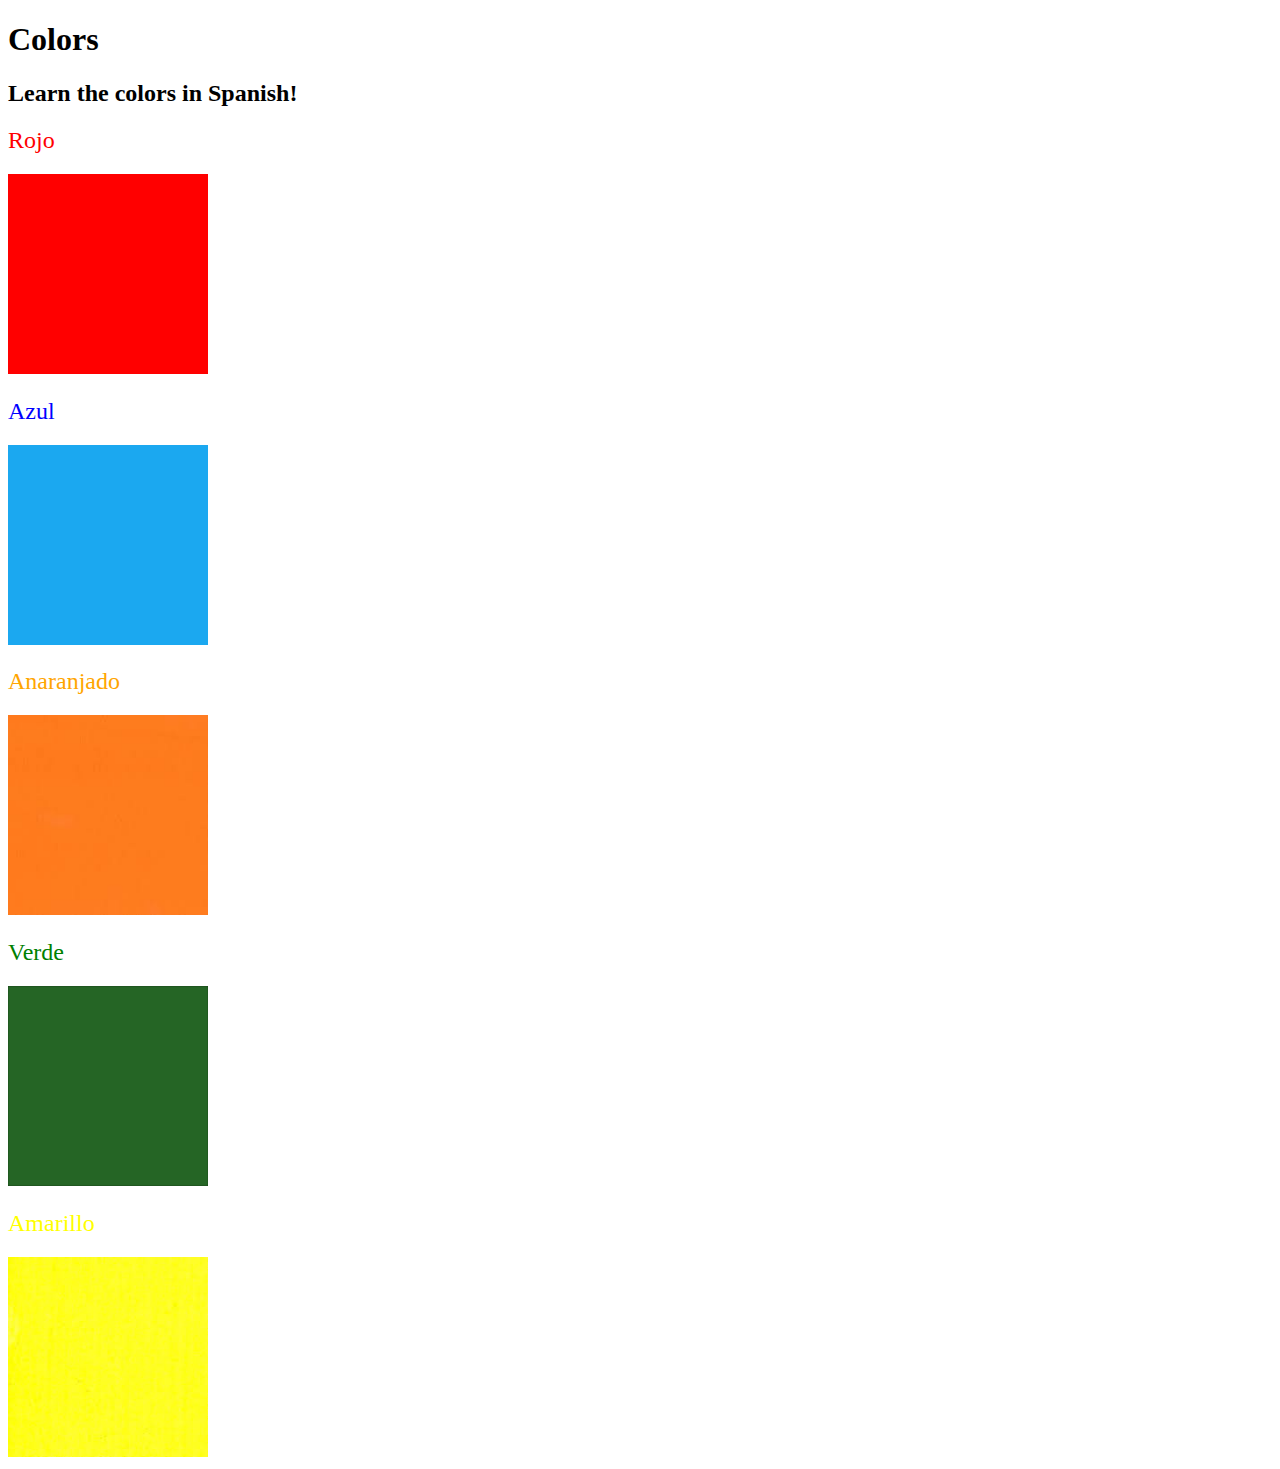
<file: Colour Vocab Project/index.html>
<!DOCTYPE html>
<html lang="en">

<head>
  <meta charset="UTF-8">
  <title>Spanish Vocabulary</title>
  <link rel="stylesheet" href="./style.css" />
</head>

<body>
  <h1>Colors</h1>
  <h2>Learn the colors in Spanish!</h2>
  <h2 class="color-title" id="red">Rojo</h2>
  <img src="./images/red.png" alt="red" />

  <h2 class="color-title" id="blue">Azul</h2>
  <img src="./images/blue.png" alt="blue" />

  <h2 class="color-title" id="orange">Anaranjado</h2>
  <img src="./images/orange.png" alt="orange" />

  <h2 class="color-title" id="green">Verde</h2>
  <img src="./images/green.png" alt="green" />

  <h2 class="color-title" id="yellow">Amarillo</h2>
  <img src="./images/yellow.png" alt="yellow" />
</body>

</html>
</file>
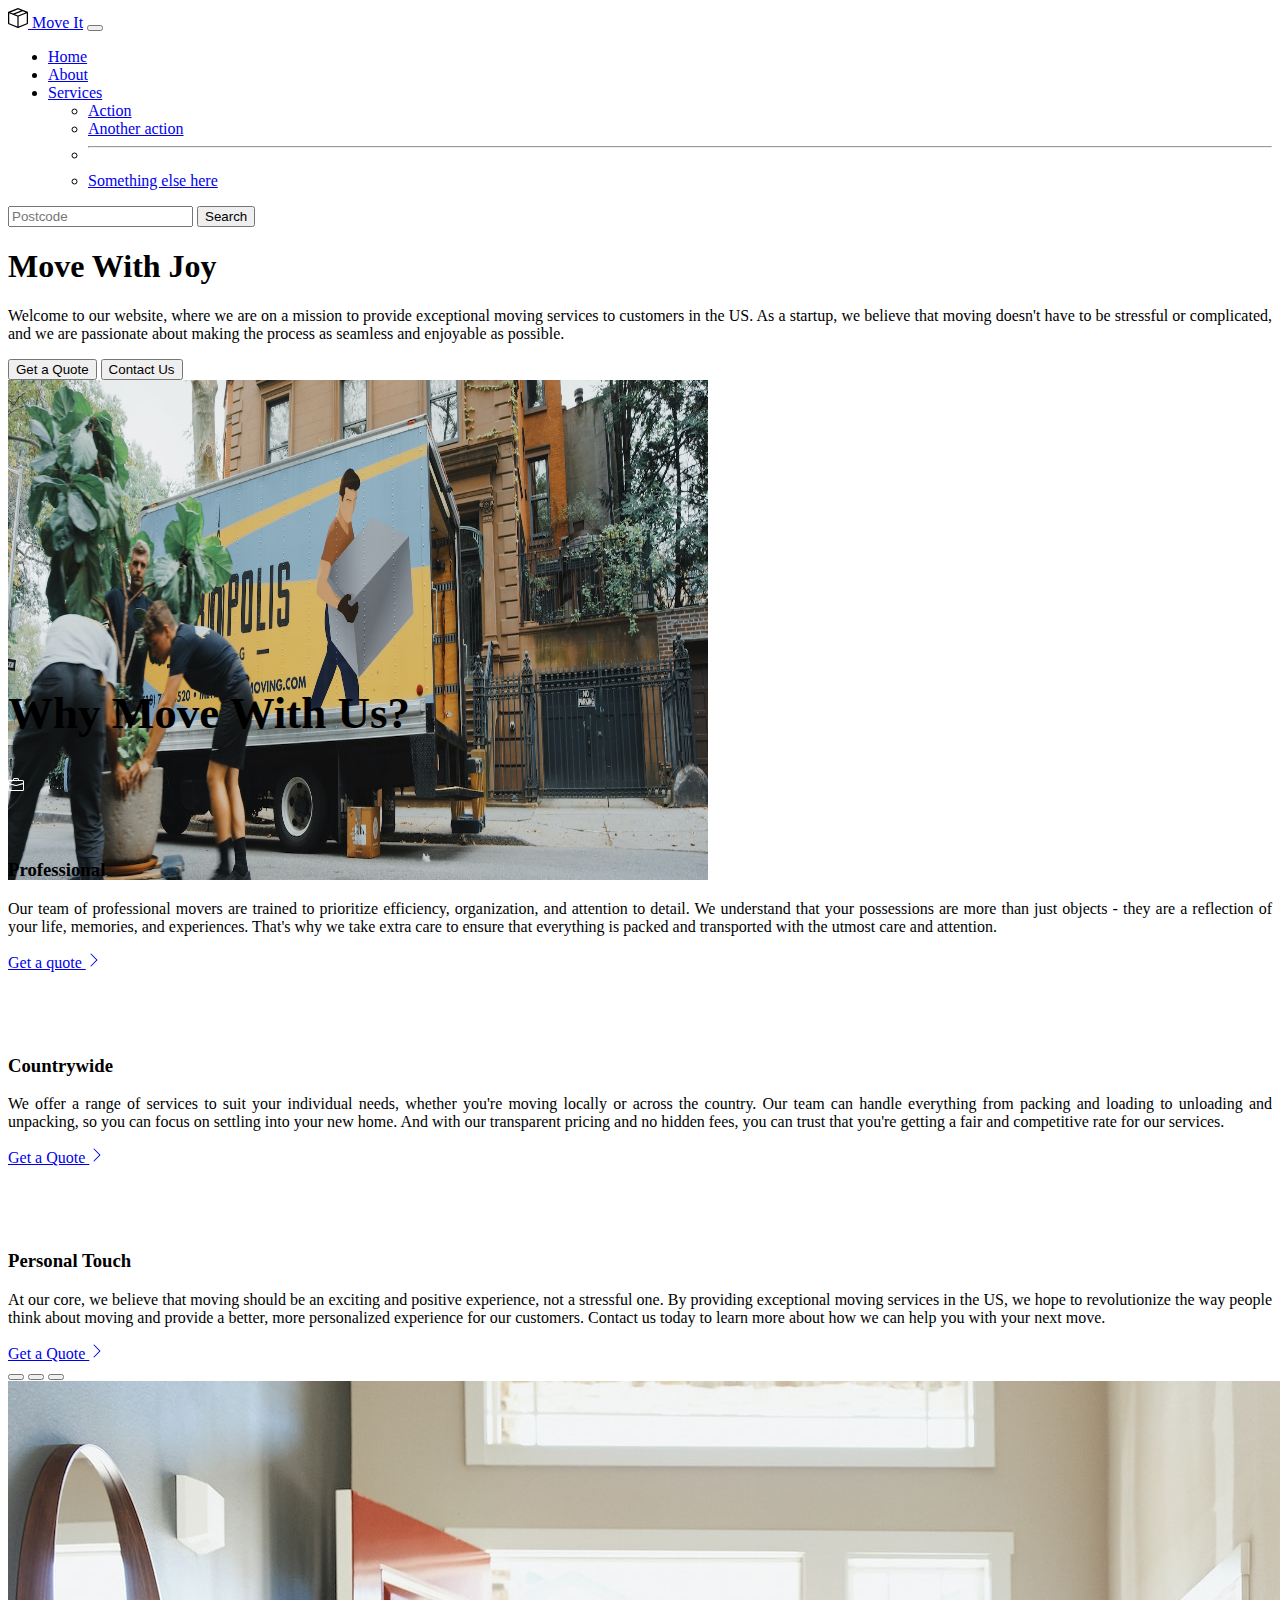
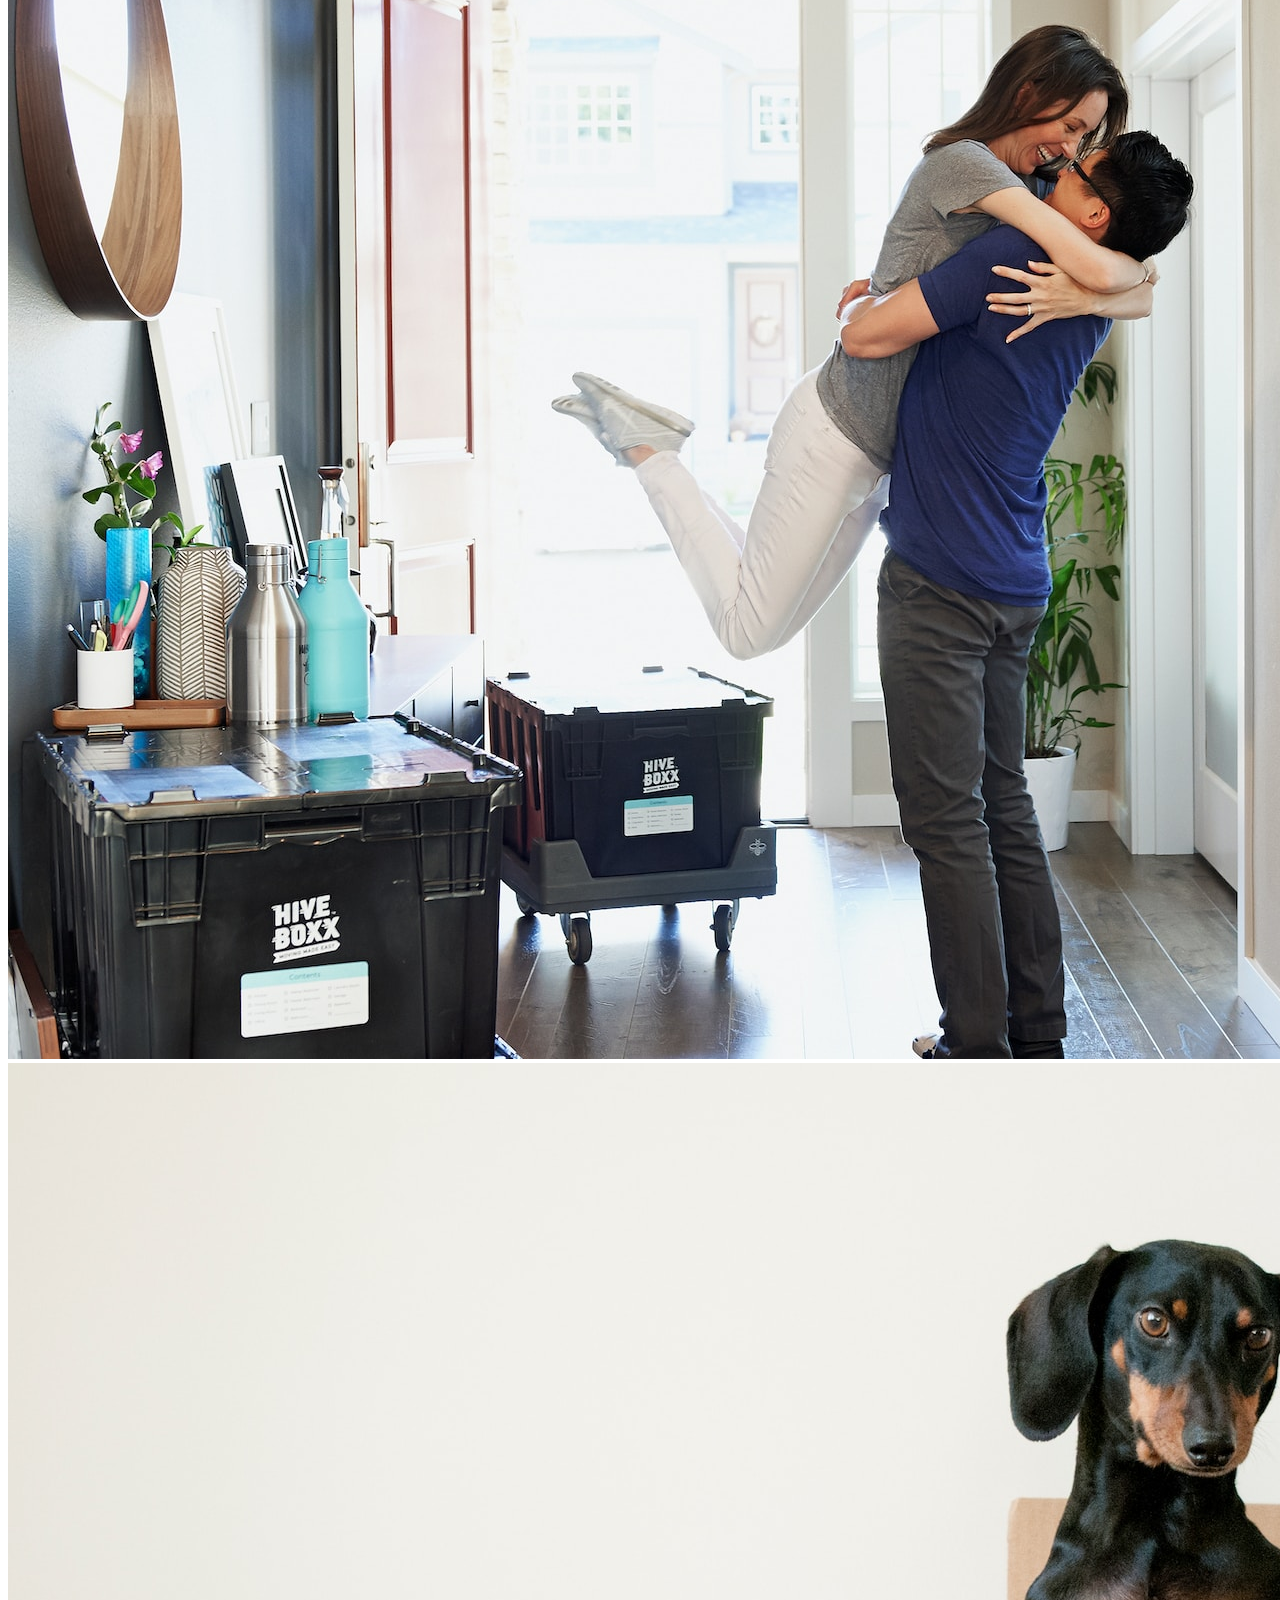
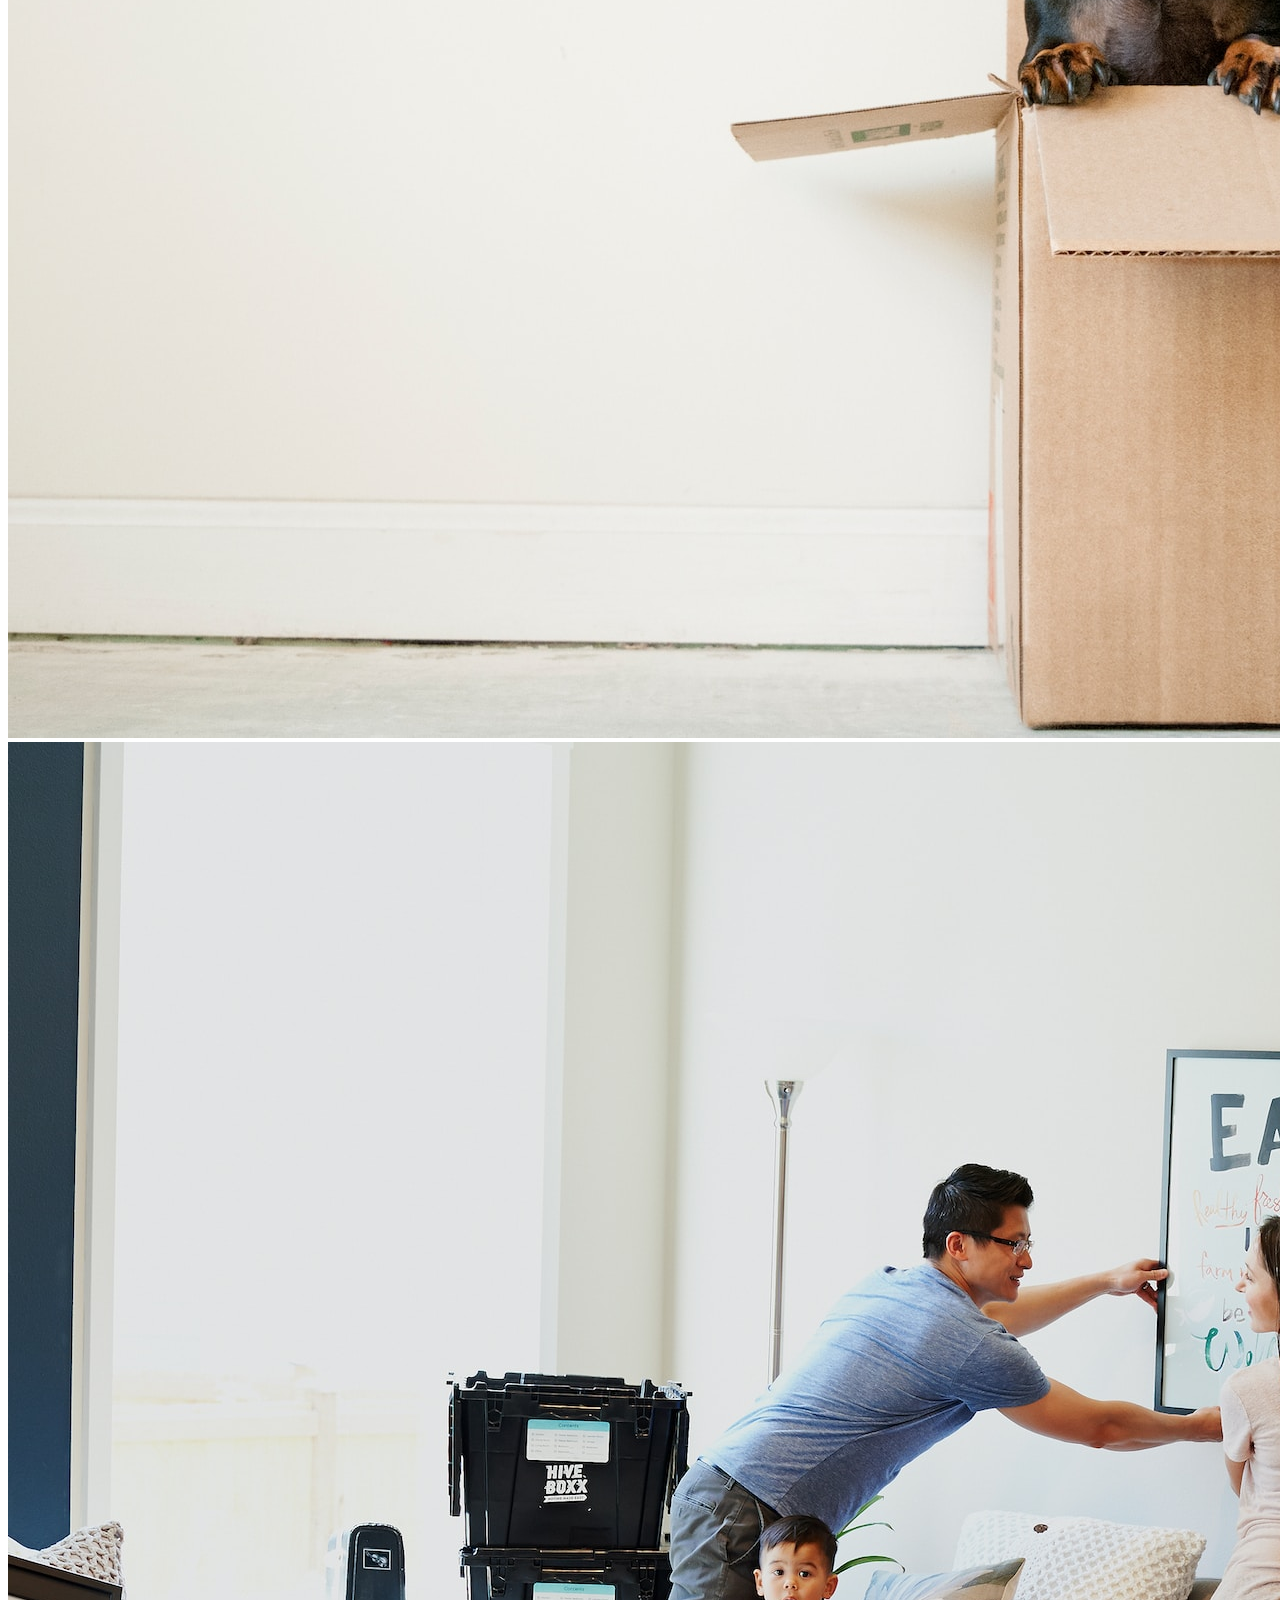
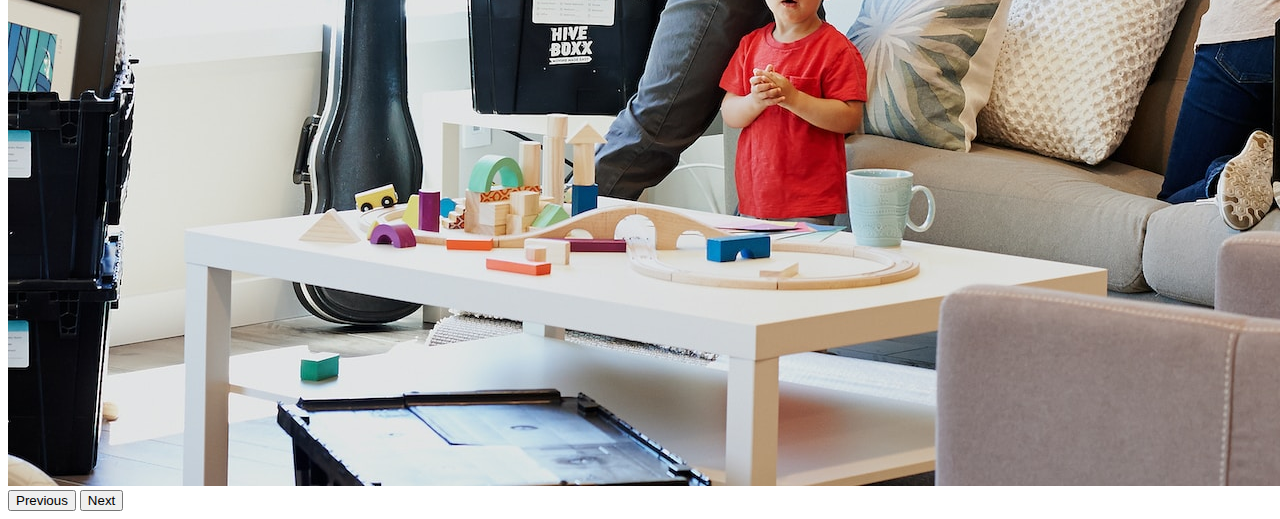
<file: Demo Website/index.html>
<!DOCTYPE html>
<html lang="en">

<head>
  <meta charset="UTF-8">
  <meta name="viewport" content="width=device-width, initial-scale=1.0">
  <title>Bootstrap Components</title>
  <link href="https://cdn.jsdelivr.net/npm/bootstrap@5.3.0-alpha2/dist/css/bootstrap.min.css" rel="stylesheet"
    integrity="sha384-aFq/bzH65dt+w6FI2ooMVUpc+21e0SRygnTpmBvdBgSdnuTN7QbdgL+OapgHtvPp" crossorigin="anonymous">
  <style>
    .navbar-brand img{
      height: 20px;
    }
    p{
      text-align: justify;
    }
    .pb-2{
      font-size: 45px;
      color: black;
    }
    .feature-icon {
    width: 4rem;
    height: 4rem;
    border-radius: 0.75rem;
}
  </style>
</head>

<body>
  <nav class="navbar navbar-expand-lg bg-body-tertiary">
    <div class="container-fluid">
      <a class="navbar-brand" href="#"><img src="./box-seam.svg" alt="box-seam">  Move It</a>
      <button class="navbar-toggler" type="button" data-bs-toggle="collapse" data-bs-target="#navbarSupportedContent" aria-controls="navbarSupportedContent" aria-expanded="false" aria-label="Toggle navigation">
        <span class="navbar-toggler-icon"></span>
      </button>
      <div class="collapse navbar-collapse" id="navbarSupportedContent">
        <ul class="navbar-nav me-auto mb-2 mb-lg-0">
          <li class="nav-item">
            <a class="nav-link active" aria-current="page" href="#">Home</a>
          </li>
          <li class="nav-item">
            <a class="nav-link" href="#">About</a>
          </li>
          <li class="nav-item dropdown">
            <a class="nav-link dropdown-toggle" href="#" role="button" data-bs-toggle="dropdown" aria-expanded="false">
              Services
            </a>
            <ul class="dropdown-menu">
              <li><a class="dropdown-item" href="#">Action</a></li>
              <li><a class="dropdown-item" href="#">Another action</a></li>
              <li><hr class="dropdown-divider"></li>
              <li><a class="dropdown-item" href="#">Something else here</a></li>
            </ul>
          </li>
        </ul>
        <form class="d-flex" role="search">
          <input class="form-control me-2" type="search" placeholder="Postcode" aria-label="Check">
          <button class="btn btn-outline-success" type="submit">Search</button>
        </form>
      </div>
    </div>
  </nav>

  <div class="px-4 pt-5 my-5 text-center border-bottom">
    <h1 class="display-4 fw-bold text-body-emphasis">Move With Joy</h1>
    <div class="col-lg-6 mx-auto">
      <p class="lead mb-4">Welcome to our website, where we are on a mission to provide exceptional moving services to customers in the US. As a startup, we believe that moving doesn't have to be stressful or complicated, and we are passionate about making the process as seamless and enjoyable as possible.</p>
      <div class="d-grid gap-2 d-sm-flex justify-content-sm-center mb-5">
        <button type="button" class="btn btn-primary btn-lg px-4 me-sm-3">Get a Quote</button>
        <button type="button" class="btn btn-outline-secondary btn-lg px-4">Contact Us</button>
      </div>
    </div>
    <div class="overflow-hidden" style="max-height: 30vh;">
      <div class="container px-5">
        <img src="./moving-van.jpg" class="img-fluid border rounded-3 shadow-lg mb-4" alt="Example image" width="700" height="500" loading="lazy">
      </div>
    </div>
  </div>

  <div class="container px-4 py-5" id="featured-3">
    <h2 class="pb-2 border-bottom">Why Move With Us?</h2>
    <div class="row g-4 py-5 row-cols-1 row-cols-lg-3">
      <div class="feature col">
        <div class="feature-icon d-inline-flex align-items-center justify-content-center text-bg-primary bg-gradient fs-2 mb-3">
          <img src="./briefcase.svg" alt="b">
        </div>
        <h3 class="fs-2 text-body-emphasis">Professional</h3>
        <p>Our team of professional movers are trained to prioritize efficiency, organization, and attention to detail. We understand that your possessions are more than just objects - they are a reflection of your life, memories, and experiences. That's why we take extra care to ensure that everything is packed and transported with the utmost care and attention.
        </p>
        <a href="#" class="icon-link">
          Get a quote
          <svg xmlns="http://www.w3.org/2000/svg" width="16" height="16" fill="currentColor" class="bi bi-chevron-right" viewBox="0 0 16 16">
            <path fill-rule="evenodd" d="M4.646 1.646a.5.5 0 0 1 .708 0l6 6a.5.5 0 0 1 0 .708l-6 6a.5.5 0 0 1-.708-.708L10.293 8 4.646 2.354a.5.5 0 0 1 0-.708z"/>
          </svg>
        </a>
      </div>
      <div class="feature col">
        <div class="feature-icon d-inline-flex align-items-center justify-content-center text-bg-primary bg-gradient fs-2 mb-3">
          <img src="./bus-front.svg" alt="countrywide">
        </div>
        <h3 class="fs-2 text-body-emphasis">Countrywide</h3>
        <p>We offer a range of services to suit your individual needs, whether you're moving locally or across the country. Our team can handle everything from packing and loading to unloading and unpacking, so you can focus on settling into your new home. And with our transparent pricing and no hidden fees, you can trust that you're getting a fair and competitive rate for our services.
          </p>
        <a href="#" class="icon-link">
          Get a Quote
          <svg xmlns="http://www.w3.org/2000/svg" width="16" height="16" fill="currentColor" class="bi bi-chevron-right" viewBox="0 0 16 16">
            <path fill-rule="evenodd" d="M4.646 1.646a.5.5 0 0 1 .708 0l6 6a.5.5 0 0 1 0 .708l-6 6a.5.5 0 0 1-.708-.708L10.293 8 4.646 2.354a.5.5 0 0 1 0-.708z"/>
          </svg>
        </a>
      </div>
      <div class="feature col">
        <div class="feature-icon d-inline-flex align-items-center justify-content-center text-bg-primary bg-gradient fs-2 mb-3">
          <img src="./chat-square-heart.svg" alt="personal touch">
        </div>
        <h3 class="fs-2 text-body-emphasis">Personal Touch</h3>
        <p>At our core, we believe that moving should be an exciting and positive experience, not a stressful one. By providing exceptional moving services in the US, we hope to revolutionize the way people think about moving and provide a better, more personalized experience for our customers. Contact us today to learn more about how we can help you with your next move.</p>
        <a href="#" class="icon-link">
          Get a Quote
          <svg xmlns="http://www.w3.org/2000/svg" width="16" height="16" fill="currentColor" class="bi bi-chevron-right" viewBox="0 0 16 16">
            <path fill-rule="evenodd" d="M4.646 1.646a.5.5 0 0 1 .708 0l6 6a.5.5 0 0 1 0 .708l-6 6a.5.5 0 0 1-.708-.708L10.293 8 4.646 2.354a.5.5 0 0 1 0-.708z"/>
          </svg>
        </a>
      </div>
    </div>
  </div>

  <div class="container">
  <div id="carouselExampleIndicators" class="carousel slide">
    <div class="carousel-indicators">
      <button type="button" data-bs-target="#carouselExampleIndicators" data-bs-slide-to="0" class="active" aria-current="true" aria-label="Slide 1"></button>
      <button type="button" data-bs-target="#carouselExampleIndicators" data-bs-slide-to="1" aria-label="Slide 2"></button>
      <button type="button" data-bs-target="#carouselExampleIndicators" data-bs-slide-to="2" aria-label="Slide 3"></button>
    </div>
    <div class="carousel-inner">
      <div class="carousel-item active">
        <img src="./couple.jpg" class="d-block w-100" alt="couple">
      </div>
      <div class="carousel-item">
        <img src="./dog.jpg" class="d-block w-100" alt="dog">
      </div>
      <div class="carousel-item">
        <img src="./family.jpg" class="d-block w-100" alt="family">
      </div>
    </div>
    <button class="carousel-control-prev" type="button" data-bs-target="#carouselExampleIndicators" data-bs-slide="prev">
      <span class="carousel-control-prev-icon" aria-hidden="true"></span>
      <span class="visually-hidden">Previous</span>
    </button>
    <button class="carousel-control-next" type="button" data-bs-target="#carouselExampleIndicators" data-bs-slide="next">
      <span class="carousel-control-next-icon" aria-hidden="true"></span>
      <span class="visually-hidden">Next</span>
    </button>
  </div>
</div>
  <script src="https://code.jquery.com/jquery-3.2.1.slim.min.js" integrity="sha384-KJ3o2DKtIkvYIK3UENzmM7KCkRr/rE9/Qpg6aAZGJwFDMVNA/GpGFF93hXpG5KkN" crossorigin="anonymous"></script>
  <script src="https://cdn.jsdelivr.net/npm/popper.js@1.12.9/dist/umd/popper.min.js" integrity="sha384-ApNbgh9B+Y1QKtv3Rn7W3mgPxhU9K/ScQsAP7hUibX39j7fakFPskvXusvfa0b4Q" crossorigin="anonymous"></script>
  <script src="https://cdn.jsdelivr.net/npm/bootstrap@5.3.0/dist/js/bootstrap.bundle.min.js" integrity="sha384-geWF76RCwLtnZ8qwWowPQNguL3RmwHVBC9FhGdlKrxdiJJigb/j/68SIy3Te4Bkz" crossorigin="anonymous"></script>
</body>

</html>
</file>
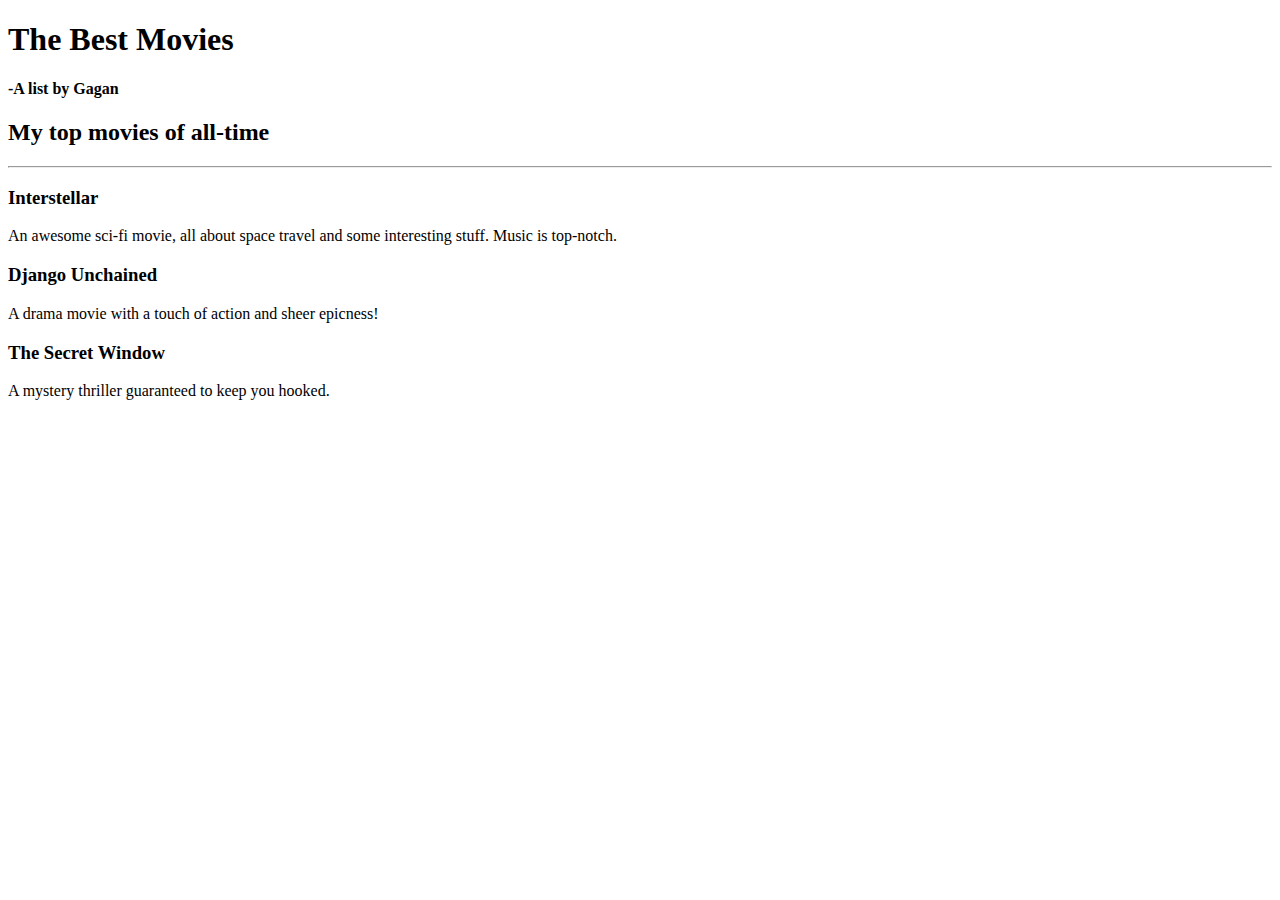
<file: Get Movie/index.html>
<!DOCTYPE html>
<html lang="en">
  <head>
    <title>Movie Recommendation</title>
  </head>
  <body>
    <h1>The Best Movies</h1>
    <h4>-A list by Gagan</h4>
    <h2>My top movies of all-time</h2>
    <hr />
    <h3>Interstellar</h3>
    <p>
      An awesome sci-fi movie, all about space travel and some interesting
      stuff. Music is top-notch.
    </p>
    <h3>Django Unchained</h3>
    <p>A drama movie with a touch of action and sheer epicness!</p>
    <h3>The Secret Window</h3>
    <p>A mystery thriller guaranteed to keep you hooked.</p>
  </body>
</html>
</file>
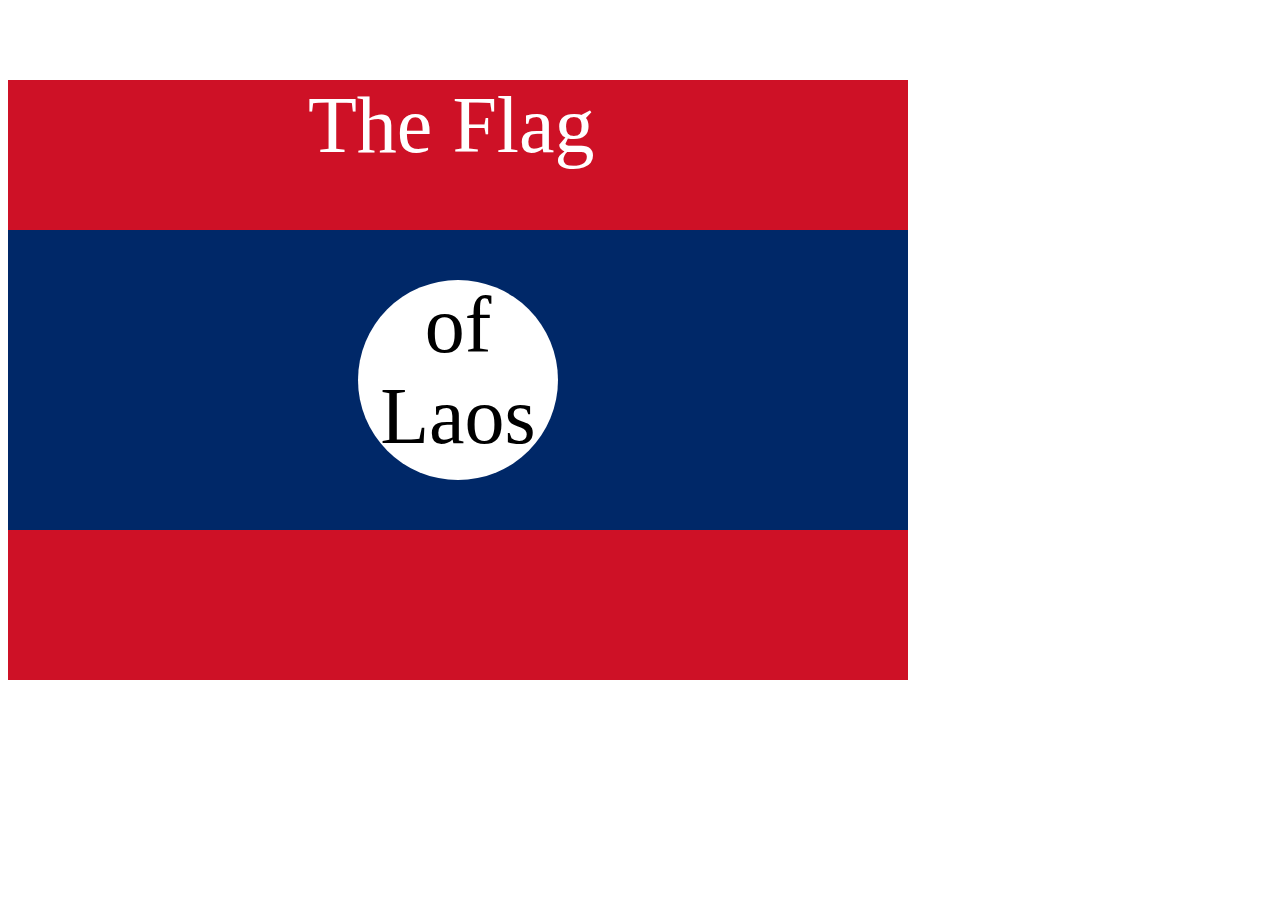
<file: Lao Flag Heritage/index.html>
<!DOCTYPE html>
<html lang="en">

<head>
  <meta charset="UTF-8">
  <title>CSS Flag Project</title>
  <style>
    .flag{
      background-color: #CE1126;
      width: 900px;
      height: 600px;
      position: relative;
    }
    .flag>div{
      background-color: #002868;
      width:900px;
      height:300px;
      position: absolute;
      top: 150px;
    }
    .flag>div>div{          /* Circle */
      background-color: white;
      width: 200px;
      height: 200px;
      border-radius: 50%;
      position: relative;
      top: 50px;
      left: 350px;
    }
    .flag>p{               /* Text */
      color: white;
      font-size: 80px;
      margin-left: 300px;
    }
    div>div div p{       /* Text */
      font-size: 80px;
      text-align: center;
      position: absolute;
      top: -80px;
      left:0px;
    }
  </style>
</head>

<!-- 
  IMPORTANT! Do not change any HTML
Don't add any classes/ids/elements 
Use what you know about combining selectors 
and CSS specificity instead.
Hint 1: The flag is 900px by 600px and the circle is 200px by 200px.
Hint 2: You can use CSS inspection to get the colors from
https://appbrewery.github.io/flag-of-laos/
-->

<body>
  <div class="flag">
    <p>The Flag</p>
    <div>
      <div>
        <p>of Laos</p>
      </div>
    </div>
  </div>
</body>

</html>
</file>
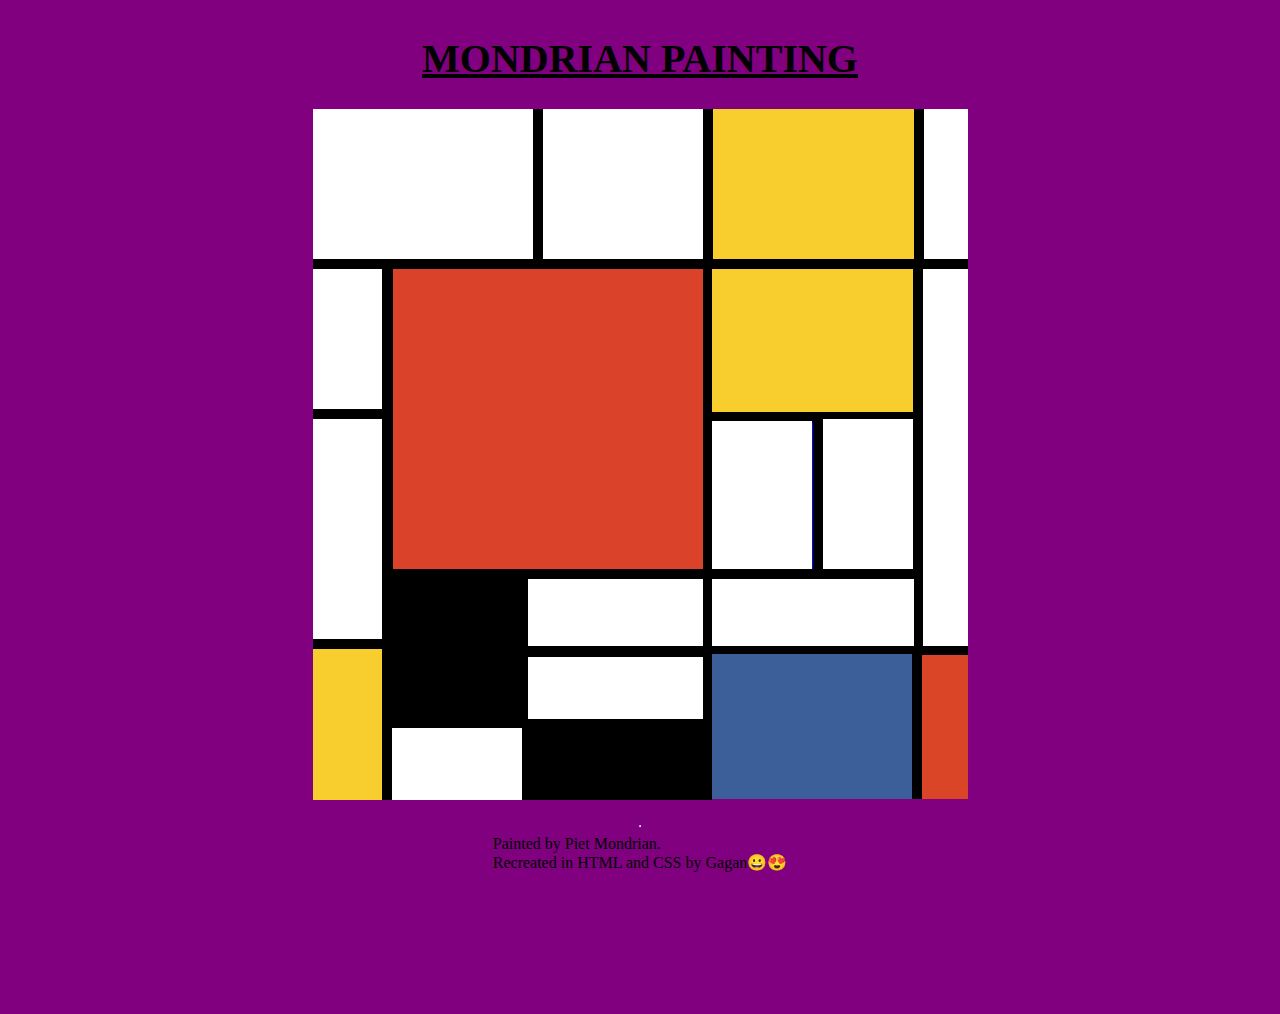
<file: Mondrian Inspired Art Project/index.html>
<!DOCTYPE html>
<html lang="en">
<head>
    <meta charset="UTF-8">
    <meta name="viewport" content="width=device-width, initial-scale=1.0">
    <link rel="stylesheet" href="./styles.css">
    <link rel="shortcut icon" href="./favicon.ico" type="image/x-icon">
    <title>Mondrian Composition</title>
</head>
<body>
    <header><h1>MONDRIAN PAINTING</h1></header>
    <div class="container">
        <div id="Div1"></div>
        <div id="Div2"></div>
        <div id="Div3"></div>
        <div id="Div4"></div>
        <div id="Div5"></div>
        <div id="Div6"></div>
        <div id="Div7"></div>
        <div id="Div8"></div>
        <div id="Div9"></div>
        <div id="Div10"></div>
        <div id="Div11"></div>
       <div id="Div12"></div>
       <div id="Div13"></div>
       <div id="Div14"></div>
       <div id="Div15"></div>
       <div id="Div16"></div>
       <div id="Div17"></div>
       <div id="Div18"></div>
       <div id="Div19"></div>
       <div id="Div20"></div>
       <div id="Div21"></div>
       <div id="Div22"></div>
       <div id="Div23"></div>
       <div id="Div24"></div>
    </div>
</body>
<br><hr>
<footer>Painted by Piet Mondrian. <br> Recreated in HTML and CSS by Gagan😀😍</footer>
</html>
</file>
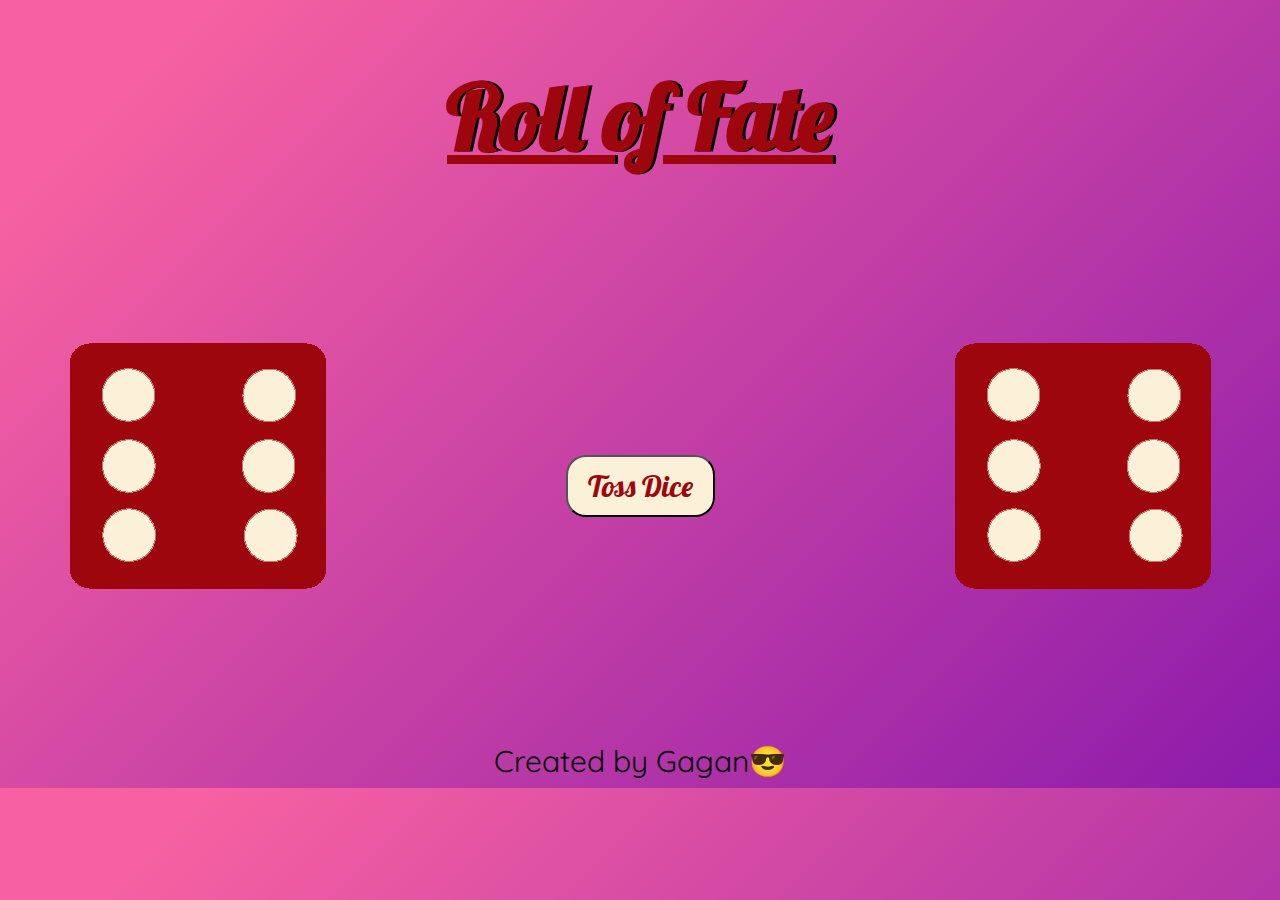
<file: Roll Dice/index.html>
<!DOCTYPE html>
<html lang="en" dir="ltr">
  <head>
    <meta charset="utf-8">
    <title>Dicee</title>
    <link rel="stylesheet" href="./styles.css">
    <link rel="preconnect" href="https://fonts.googleapis.com">
    <link rel="preconnect" href="https://fonts.gstatic.com" crossorigin>
    <link href="https://fonts.googleapis.com/css2?family=Lobster&family=Quicksand&display=swap" rel="stylesheet">
    <link rel="shortcut icon" href="./android-chrome-512x512.png" type="image/x-icon">

  </head>
  <body>

      <h1><u>Roll of Fate</u></h1>
      
      <div class="container">
      <div class="dice">
        <p id="person1">Player 1</p>
        <img class="diceImage" id="img1" src="./images/dice6.png">
      </div>

      <button class="toss" onclick="tossDice()">Toss Dice</button>

      <div class="dice">
        <p id="person2">Player 2</p>
        <img class="diceImage" id="img2" src="./images/dice6.png">
      </div>

    </div>


    <script src="./script.js"></script>
  </body>

  <footer>
    Created by Gagan😎
  </footer>
</html>
</file>
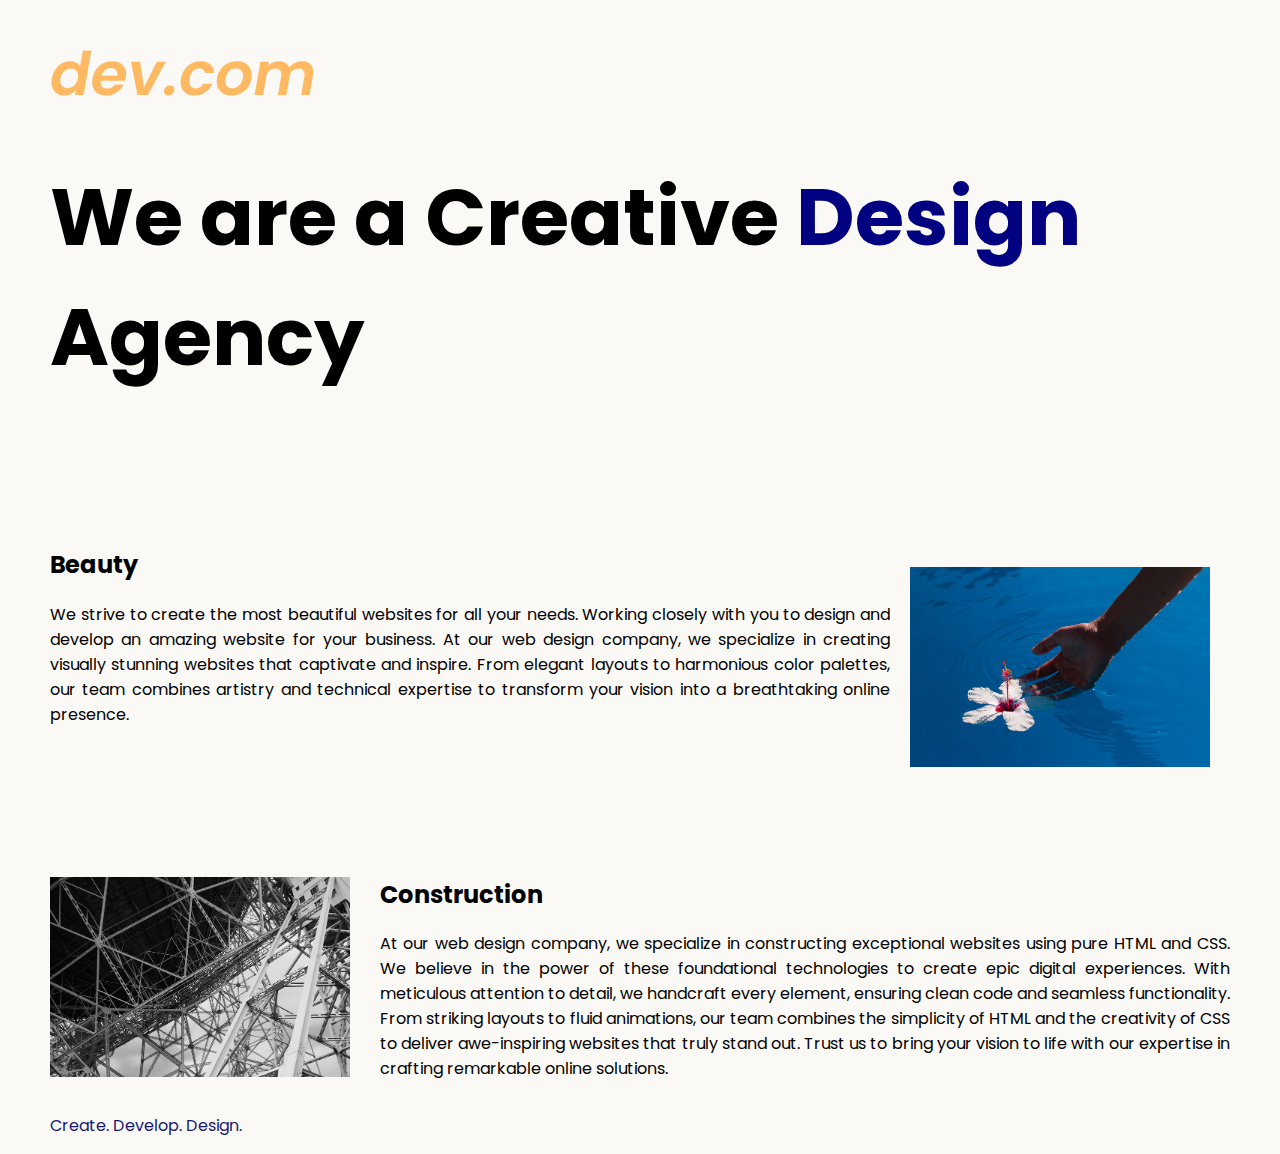
<file: Web-DEsign Agency Project/index.html>
<!DOCTYPE html>
<html lang="en">

<head>
  <meta charset="UTF-8">
  <meta name="viewport" content="width=device-width, initial-scale=1.0">
  <title>Web Design | dev.com</title>
  <link rel="stylesheet" href="./style.css">
  <link rel="preconnect" href="https://fonts.googleapis.com">
  <link rel="preconnect" href="https://fonts.gstatic.com" crossorigin>
  <link href="https://fonts.googleapis.com/css2?family=Poppins:wght@400;700&display=swap" rel="stylesheet">
  <link rel="shortcut icon" href="./assets/images/icons8-web-design-64.png" type="image/x-icon">
</head>

<body>
  <div class="main">
    <img class="logo" src="./images/logo.png" alt="logo">
    <h1>We are a Creative <span>Design</span> Agency</h1>
    <div class="left card"><img id="beauty" src="./images/beautiful.jpg" alt="hand and flower in water">
      <h2 class="card-text1">Beauty</h2>
      <p class="card-text1">We strive to create the most beautiful websites for all your needs. Working closely with you
        to
        design and
        develop an amazing website for your business.
        At our web design company, we specialize in creating visually stunning websites that captivate and inspire. From elegant layouts to harmonious color palettes, our team combines artistry and technical expertise to transform your vision into a breathtaking online presence.
      </p>
    </div>
    <div class="right card"><img id="construction" src="./images/construction.jpg" alt="metal structure">
      <h2 class="card-text2">Construction</h2>
      <p class="card-text2">At our web design company, we specialize in constructing exceptional websites using pure HTML and CSS. We believe in the power of these foundational technologies to create epic digital experiences. With meticulous attention to detail, we handcraft every element, ensuring clean code and seamless functionality. From striking layouts to fluid animations, our team combines the simplicity of HTML and the creativity of CSS to deliver awe-inspiring websites that truly stand out. Trust us to bring your vision to life with our expertise in crafting remarkable online solutions.</p>
    </div>

  </div>
  <footer>
    <p>Create. Develop. Design.</p>
  </footer>
</body>

</html>
</file>
<file: Colour Vocab Project/style.css>
#red{
    color:red;
}

#blue{
    color:blue;
}

#orange{
    color:orange;
}

#green{
    color:green;
}

#yellow{
    color:yellow;
}

.color-title{
    font-weight: normal;
}

img{
    height:200px;
    width: 200px;
}
</file>
<file: Mondrian Inspired Art Project/styles.css>
body{
    display: grid;
    place-items: center;
    background-color: purple;
}
h1{
    font-family: Cambria, Cochin, Georgia, Times, 'Times New Roman', serif;
    color: black;
    font-size: 40px;
    text-decoration:underline;
    text-decoration-color: black;
}
.container
{
    display:grid;
    grid-template-rows: repeat(4,150px);
    grid-template-columns: repeat(4,200px);
    background-color: blue;
    height:690px;
    width: 655px;
}

  
  /* Media Query for Phones */
  @media (max-width: 480px) {
    h1 {
      font-size: 30px;
    }
  
    .container {
      width: 90%;
      max-width: 350px;
    }
  
    #Div4,
    #Div5 {
      width: 15vw;
    }
  
    #Div8,
    #Div9 {
      width: 15vw;
    }
  
    #Div14,
    #Div15,
    #Div19,
    #Div22,
    #Div24 {
      width: 60%;
    }
  }



#Div1
{
    border: 10px solid black;
    width: 220px;
    height: 150px;
    background-color: white;
    border-top: none;
    border-left: none;
}

#Div2
{
    border: 10px solid black;
    width: 170px;
    height: 150px;
    background-color: white;
    border-top: none;
    border-left: none;
    position: relative;
    left: 30px;
}

#Div3
{
    border: 10px solid black;
    width: 201px;
    height: 150px;
    background-color: rgb(248,206,46);
    border-top: none;
    position: relative;
    right: 10px;
}

#Div4
{
    border: 10px solid black;
    height: 150px;
    width: 45.5px;
    background-color: white;
    border-top: none;
    border-right: none;
}

#Div5
{
    border: 10px solid black;
    height: 150px;
    width: 69px;
    background-color: white;
    border-left: none;
}

#Div6
{
    border: 10px solid black;
    height: 300px;
    width: 310px;
    background-color: rgb(218,66,42);
    border-bottom: none;
    position: relative;
    right:130px;
}

#Div7
{
    border: 10px solid black;
    height: 143px;
    width: 201px;
    background-color: rgb(248,206,46);
    border-left: none;
    position: relative;
    right:0.7px;
}

#Div8
{
    border: 10px solid black;
    height: 377px;
    width: 45.5px;
    background-color: white;
    border-right: none;
}

#Div9
{
    border: 10px solid black;
    height: 225px;
    width: 69px;
    background-color: white;
    border-left: none;
}

#Div11
{
    border: 10px solid black;
    height: 150px;
    width: 100.5px;
    background-color: white;
    border-top: none;
    border-right: none;
    border-left: none;
    border-bottom: none;
    position: relative;
    top: 12px;
    right: 1px;
}

#Div12
{
    border: 10px solid black;
    height: 150px;
    width: 90px;
    background-color: white;
    border-top: none;
    border-bottom: none;
    position: relative;
    top:10px;
    right: 100px;
}

 #Div14  
{
    border: 10px solid black;
    height: 140px;
    width: 130px;
    background-color: black;
    position: relative;
    top:10px;
    right: 130px;
}

#Div15
{
    border: 10px solid black;
    height: 67.5px;
    width: 175px;
    background-color: white;
    border-left: none;
    position: relative;
    top:10px;
    right: 185px;
}

#Div16
{
    border: 10px solid black;
    height: 67px;
    width: 202px;
    background-color: white;
    border-left: none;
    border-right: none;
    position: relative;
    top:10px;
    right: 200.5px;

}

#Div18
{
    border: 10px solid black;
    height: 151px;
    width: 69px;
    background-color:rgb(248,206,46);
    border-left: none;
    border-bottom: none;
    position: relative;
    bottom: 70px;
    right: 200px;
}


#Div19
{
    border: 10px solid black;
    height: 62px;
    width: 175px;
    background-color: white;
    border-left: none;
    position: relative;
    right: 185px;
    bottom: 62px;
}

#Div20
{
    border: 10px solid black;
    height: 145px;
    width: 200px;
    background-color: rgb(60, 95,153);
    border-top: none;
    border-left: none;
    border-bottom: none;
    position: relative;
    right: 200.5px;
    bottom: 55px;
}

#Div21
{
    border: 10px solid black;
    height: 72px;
    width: 165px;
    background-color: white;
    border-bottom: none;
    border-left: none;
    border-top: none;
    position: relative;
    bottom: 142px;
    left:79px;
}

#Div22
{
    border: 10px solid black;
    height: 76.6px;
    width: 190px;
    background-color: black;
    border: none;
    position: relative;
    bottom: 110pt;
    left: 9.5px;
}

#Div24
{
    border: 10px solid black;
    height: 144.5px;
    width: 46.7px;
    background-color: #da4527;
    border: none;
    position: relative;
    bottom: 161pt;
    left: 9px;
}
</file>
<file: Roll Dice/styles.css>
body{
    background-image: linear-gradient( 135deg, #F761A1 10%, #8C1BAB 100%);
}

h1{
    text-align: center;
    font-family: Lobster,sans-serif;
    font-size: 90px;
    margin-bottom: 120px;
    color: #9c060c;
    text-shadow: 3px 0px black;
}

.container{
    display: flex;
    justify-content: center;
    gap: 15rem;
    margin-top: 60px;
}

p{
    font-size: 45px;
    font-family: 'Quicksand', sans-serif;
    color: #790105cb;
}

footer{
    font-size: 30px;
    font-family: Quicksand,sans-serif;
    margin-top: 16vh;
    text-align: center;
}

button{
    margin-top: 80px;
    border-radius: 20px;
    padding: 10px 20px 10px 20px;
    align-self: center;
    font-size: 30px;
    font-family: Lobster,Arial;
    color: #9c060c;
    background-color: #faf1d8;
}

button:hover
{
    margin-top: 80px;
    border-radius: 20px;
    padding: 10px 20px 10px 20px;
    align-self: center;
    font-size: 30px;
    font-family: Lobster,Arial;
    color: #faf1d8;
    background-color: #9c060c;
}
</file>
<file: Web-DEsign Agency Project/style.css>
body {
  font-family: "Poppins", sans-serif;
  margin: 50px 50px 0 50px;
  background-color: #faf9f6;
  display: flex;
  flex-direction: column;
  min-height: 95vh;
}
.main {
  flex: 1;
}

h1 {
  font-size: 5rem;
}

span{
  color:navy;
}

#beauty{        /*img*/
  float:right;
  height: 200px;
  margin: 20px;
}

#construction{     /*img*/
  float:left;
  margin-right: 30px;
  height: 200px;
}

p{
  text-align: justify;
}

div h2 {
  margin-top: 150px;
}

footer {
  text-align: right;
  color: midnightblue;
}


@media only screen and (max-width: 768px) {
  body {
    margin: 30px;
  }

  #beauty,
  #construction {
    float: none;
    margin: 20px auto;
  }

  div h2 {
    margin-top: 50px;
  }

  footer {
    text-align: center;
  }
}

/* Media Query for screens up to 992px width */
@media only screen and (max-width: 992px) {
  body {
    margin: 20px;
  }

  h1 {
    font-size: 4rem;
  }

  #beauty,
  #construction {
    height: 150px;
  }

  div h2 {
    margin-top: 30px;
  }
}

/* Media Query for screens up to 1200px width */
@media only screen and (max-width: 1200px) {
  body {
    margin: 10px;
  }

  h1 {
    font-size: 3rem;
  }

  #beauty,
  #construction {
    height: 100px;
  }

  div h2 {
    margin-top: 10px;
  }
}
</file>
